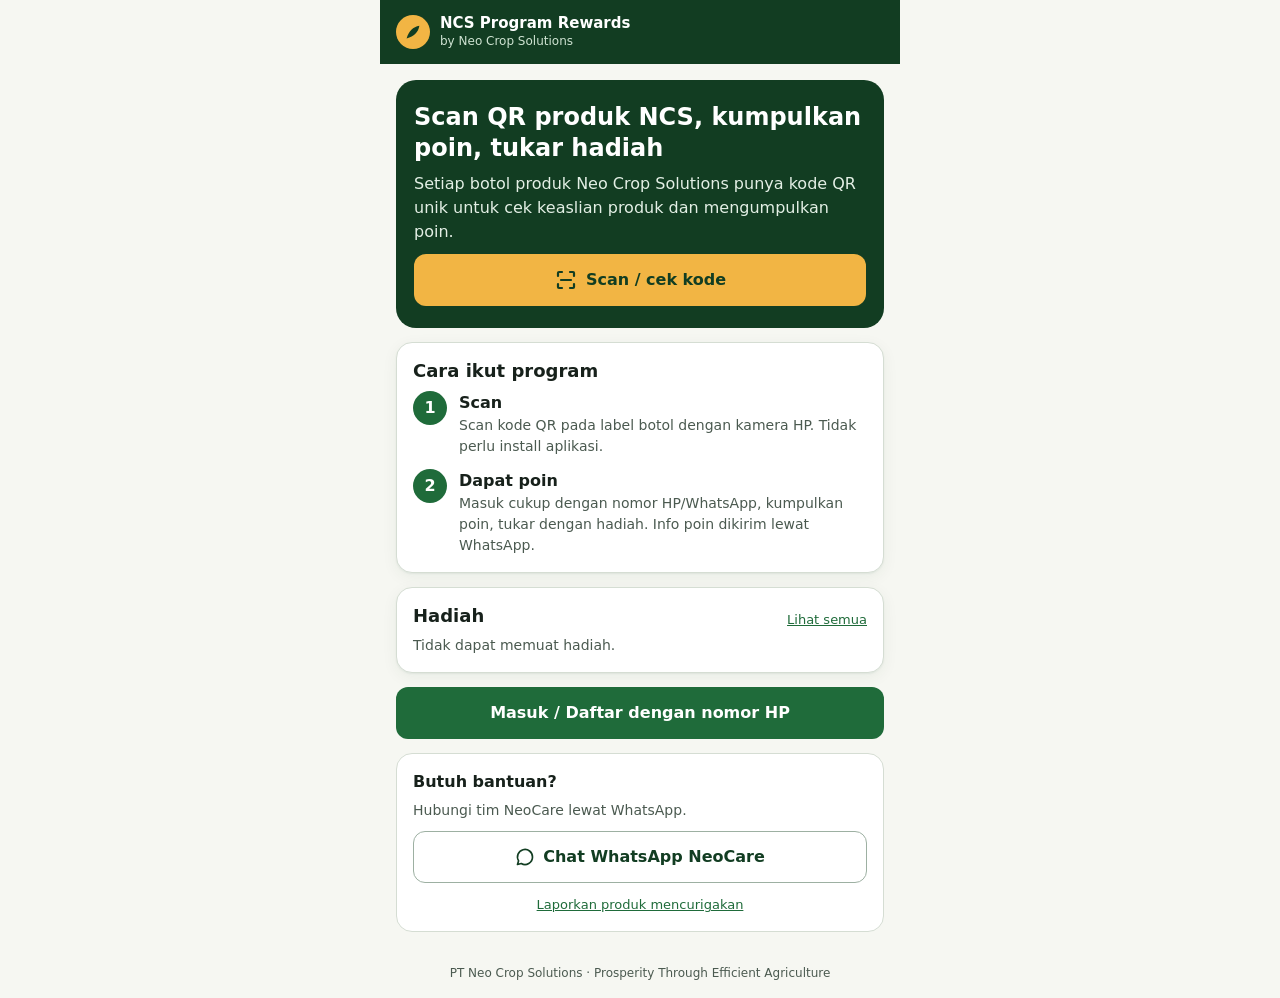
<file: index.html>
<!doctype html>
<html lang="id">
<head>
<meta charset="utf-8">
<meta name="viewport" content="width=device-width, initial-scale=1, viewport-fit=cover">
<meta name="theme-color" content="#123D22">
<meta name="description" content="NCS Program Rewards - scan QR produk NCS, cek keaslian produk, kumpulkan poin dan tukar hadiah. Program PT Neo Crop Solutions.">
<meta name="robots" content="noindex">
<title>NCS Program Rewards · Neo Crop Solutions</title>
<link rel="manifest" href="/manifest.webmanifest">
<link rel="icon" href="/icons/icon-192.png">
<link rel="apple-touch-icon" href="/icons/icon-192.png">
<link rel="stylesheet" href="/styles.css">
</head>
<body>
<div id="root"><noscript>Aktifkan JavaScript untuk memakai NCS Program Rewards.</noscript></div>
<script src="/config.js"></script>
<script src="/vendor/supabase-2.45.4.js"></script>
<script src="/app.js"></script>
</body>
</html>
</file>
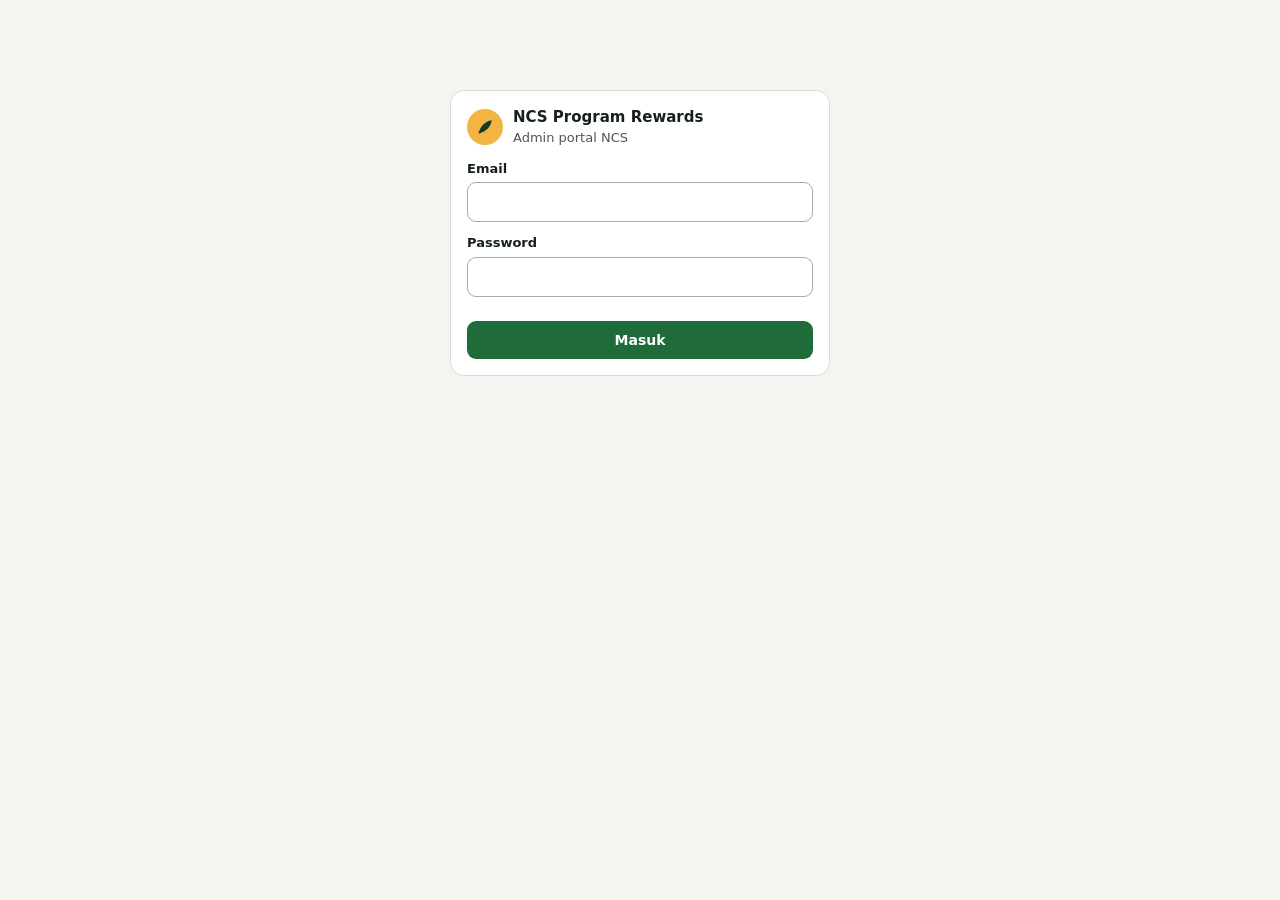
<file: admin/index.html>
<!doctype html>
<html lang="id">
<head>
<meta charset="utf-8">
<meta name="viewport" content="width=device-width, initial-scale=1">
<meta name="robots" content="noindex, nofollow">
<meta name="theme-color" content="#123D22">
<title>Admin · NCS Program Rewards</title>
<link rel="icon" href="/icons/icon-192.png">
<link rel="stylesheet" href="/admin/admin.css">
</head>
<body>
<div id="root"></div>
<script src="/config.js"></script>
<script src="/vendor/supabase-2.45.4.js"></script>
<script src="/admin/admin.js"></script>
</body>
</html>
</file>
<file: styles.css>
/* NCS Program Rewards - member app (mobile first) */
:root {
  --green: #123D22; --green2: #1F6B3A; --green3: #2E8A4E; --tint: #E6F0E3; --tint2: #F1F6EF;
  --gold: #F2B544; --goldtint: #FFF4DC; --gold-ink: #5A3B00;
  --ink: #17211B; --muted: #4B5A50; --line: #D5DDD3; --bg: #F6F7F2; --card: #FFFFFF;
  --red: #A3261B; --redtint: #FBE9E7; --amber-ink: #7A4F00;
  --radius: 16px; --shadow: 0 1px 2px rgba(18, 61, 34, .06), 0 4px 16px rgba(18, 61, 34, .06);
}
* { box-sizing: border-box; -webkit-tap-highlight-color: transparent; }
html, body { margin: 0; }
body { background: var(--bg); color: var(--ink); font-family: system-ui, -apple-system, "Segoe UI", Roboto, Arial, sans-serif;
       font-size: 16px; line-height: 1.5; }
button, input, select, textarea { font: inherit; color: inherit; }
a { color: var(--green2); }
.app { max-width: 520px; margin: 0 auto; min-height: 100vh; display: flex; flex-direction: column; background: var(--bg); }
.demo-banner { background: var(--gold); color: var(--green); font-size: 12px; font-weight: 700; text-align: center; padding: 4px 8px; }

/* header */
.top { background: var(--green); color: #fff; padding: 14px 16px; display: flex; align-items: center; gap: 10px; position: sticky; top: 0; z-index: 10; }
.top .brand { display: flex; align-items: center; gap: 10px; text-decoration: none; color: #fff; flex: 1; min-width: 0; }
.top .brand b { display: block; font-size: 15px; line-height: 1.2; }
.top .brand span { display: block; font-size: 12px; color: #CFE3D2; }
.top .back, .top .icon-btn { width: 44px; height: 44px; border-radius: 12px; border: 0; background: rgba(255,255,255,.12); color: #fff;
       display: inline-flex; align-items: center; justify-content: center; text-decoration: none; cursor: pointer; flex: 0 0 auto; }
.top h1 { font-size: 18px; margin: 0; flex: 1; }

main { flex: 1; padding: 16px; display: flex; flex-direction: column; gap: 14px; }
main.with-nav { padding-bottom: 96px; }
.card { background: var(--card); border: 1px solid var(--line); border-radius: var(--radius); padding: 16px; box-shadow: var(--shadow); }
.card.flat { box-shadow: none; }
h2 { font-size: 18px; margin: 0 0 8px; line-height: 1.3; }
h3 { font-size: 16px; margin: 0 0 6px; }
p { margin: 0 0 10px; }
p:last-child { margin-bottom: 0; }
.muted { color: var(--muted); font-size: 14px; }
.small { font-size: 13px; }
.center { text-align: center; }
.row { display: flex; align-items: center; gap: 10px; }
.between { justify-content: space-between; }
.stack { display: flex; flex-direction: column; gap: 10px; }
.grid2 { display: grid; grid-template-columns: repeat(2, minmax(0, 1fr)); gap: 10px; }
.hidden { display: none !important; }

/* buttons */
.btn { display: inline-flex; align-items: center; justify-content: center; gap: 8px; min-height: 52px; padding: 0 18px; border-radius: 12px;
       border: 0; background: var(--green2); color: #fff; font-weight: 700; font-size: 16px; text-decoration: none; cursor: pointer; width: 100%; }
.btn:active { transform: translateY(1px); }
.btn[disabled] { background: #C9D3CB; color: #5E6B62; cursor: not-allowed; }
.btn.gold { background: var(--gold); color: var(--green); }
.btn.ghost { background: #fff; color: var(--green); border: 1.5px solid #9DB0A2; }
.btn.danger { background: var(--red); }
.btn.sm { min-height: 44px; font-size: 15px; padding: 0 14px; width: auto; }
.btn.link { background: none; color: var(--green2); min-height: 44px; padding: 0 6px; width: auto; text-decoration: underline; font-weight: 600; }

/* forms */
label.lbl, .lbl { display: block; font-size: 14px; font-weight: 600; margin-bottom: 6px; }
.lbl .opt { font-weight: 400; color: var(--muted); }
.field { display: flex; flex-direction: column; }
.input, select.input, textarea.input { width: 100%; min-height: 52px; border: 1.5px solid #9DB0A2; border-radius: 12px; padding: 0 14px;
       font-size: 17px; background: #fff; outline: none; }
textarea.input { padding: 12px 14px; min-height: 96px; resize: vertical; font-size: 16px; }
.input:focus { border-color: var(--green2); box-shadow: 0 0 0 3px rgba(31,107,58,.15); }
.phone-wrap { display: flex; align-items: stretch; border: 1.5px solid #9DB0A2; border-radius: 12px; overflow: hidden; background: #fff; }
.phone-wrap:focus-within { border-color: var(--green2); box-shadow: 0 0 0 3px rgba(31,107,58,.15); }
.phone-wrap span { padding: 0 12px; display: flex; align-items: center; font-weight: 700; color: var(--muted); border-right: 1px solid var(--line); }
.phone-wrap input { border: 0; outline: 0; flex: 1; min-height: 52px; padding: 0 12px; font-size: 18px; letter-spacing: .02em; min-width: 0; }
.pin { letter-spacing: .5em; font-size: 22px; text-align: center; font-family: ui-monospace, Menlo, Consolas, monospace; }
.code-input { letter-spacing: .12em; font-size: 20px; text-align: center; text-transform: uppercase; font-family: ui-monospace, Menlo, Consolas, monospace; }
.chips { display: flex; flex-wrap: wrap; gap: 8px; }
.chip { min-height: 44px; padding: 0 16px; border-radius: 999px; border: 1.5px solid #9DB0A2; background: #fff; font-weight: 600; font-size: 15px; cursor: pointer; }
.chip[aria-pressed="true"] { background: var(--green2); color: #fff; border-color: var(--green2); }
.check { display: flex; gap: 10px; align-items: flex-start; font-size: 14px; }
.check input { width: 24px; height: 24px; margin: 0; accent-color: var(--green2); flex: 0 0 auto; }
.seg { display: grid; grid-template-columns: 1fr 1fr; gap: 8px; }
.seg button { min-height: 72px; border-radius: 14px; border: 1.5px solid #9DB0A2; background: #fff; font-weight: 700; cursor: pointer; padding: 10px;
              display: flex; flex-direction: column; align-items: center; justify-content: center; gap: 4px; font-size: 15px; }
.seg button small { font-weight: 400; color: var(--muted); font-size: 12px; }
.seg button[aria-pressed="true"] { border: 2px solid var(--green2); background: var(--tint); }
.err { background: var(--redtint); color: #5C1A13; border-radius: 12px; padding: 10px 12px; font-size: 14px; }
.ok-msg { background: var(--tint); color: var(--green); border-radius: 12px; padding: 10px 12px; font-size: 14px; }

/* status / product */
.pill { display: inline-flex; align-items: center; gap: 6px; font-weight: 700; font-size: 13px; padding: 6px 12px; border-radius: 999px; }
.pill.ok { background: var(--tint); color: var(--green2); }
.pill.warn { background: var(--goldtint); color: var(--gold-ink); }
.pill.bad { background: var(--redtint); color: var(--red); }
.product { display: flex; gap: 14px; align-items: center; }
.bottle { width: 72px; height: 92px; border-radius: 12px; background: var(--tint2); display: flex; align-items: center; justify-content: center; flex: 0 0 auto; }
.ptsbox { display: flex; justify-content: space-between; align-items: center; background: var(--goldtint); border-radius: 12px; padding: 12px 14px; }
.ptsbox b { font-size: 24px; color: var(--green); }
.status-card.bad { border-color: #E3A49C; background: var(--redtint); }
.status-card.warn { border-color: #EBCB8B; background: #FFFBF1; }
.codebig { font-family: ui-monospace, Menlo, Consolas, monospace; font-size: 20px; letter-spacing: .08em; font-weight: 700; color: var(--green); }

/* success */
.success { background: var(--green); color: #fff; border-radius: 20px; padding: 28px 20px; text-align: center; }
.success .tick { width: 84px; height: 84px; border-radius: 50%; background: var(--gold); display: flex; align-items: center; justify-content: center; margin: 0 auto 12px; }
.success .big { font-size: 56px; font-weight: 800; color: var(--gold); line-height: 1; margin: 6px 0; }
.success p { color: #E3EFE5; }

/* balance */
.balance { background: var(--green); color: #fff; border-radius: 20px; padding: 18px; display: flex; flex-direction: column; gap: 12px; }
.balance .lbl2 { font-size: 13px; color: #CFE3D2; }
.balance .num { font-size: 44px; font-weight: 800; line-height: 1.05; }
.balance .sub { font-size: 13px; color: #CFE3D2; }
.progress { height: 10px; background: var(--tint); border-radius: 999px; overflow: hidden; }
.progress > div { height: 100%; background: var(--green2); border-radius: 999px; }

/* lists */
.list { list-style: none; margin: 0; padding: 0; background: #fff; border: 1px solid var(--line); border-radius: 14px; overflow: hidden; }
.list li { display: flex; justify-content: space-between; align-items: center; gap: 10px; padding: 12px 14px; border-top: 1px solid #E8EDE6; }
.list li:first-child { border-top: 0; }
.list .t { font-weight: 600; font-size: 15px; }
.list .s { font-size: 12.5px; color: var(--muted); }
.delta { font-weight: 800; font-size: 16px; white-space: nowrap; }
.delta.plus { color: var(--green2); } .delta.minus { color: var(--red); } .delta.held { color: var(--amber-ink); }
.empty { text-align: center; color: var(--muted); padding: 24px 12px; font-size: 14px; }
.tabs { display: grid; grid-template-columns: 1fr 1fr; background: #E3EAE1; border-radius: 12px; padding: 4px; }
.tabs button { min-height: 44px; border: 0; border-radius: 9px; background: transparent; font-weight: 700; cursor: pointer; color: var(--muted); }
.tabs button[aria-selected="true"] { background: #fff; color: var(--green); box-shadow: var(--shadow); }

/* rewards */
.rewards { display: grid; grid-template-columns: repeat(2, minmax(0, 1fr)); gap: 12px; }
.reward { background: #fff; border: 1px solid var(--line); border-radius: 16px; padding: 12px; display: flex; flex-direction: column; gap: 6px; }
.reward.can { border: 2px solid var(--green2); }
.reward .img { height: 88px; border-radius: 12px; background: var(--tint2); display: flex; align-items: center; justify-content: center; overflow: hidden; }
.reward .img img { width: 100%; height: 100%; object-fit: cover; }
.reward .name { font-weight: 700; font-size: 15px; line-height: 1.3; }
.reward .pts { font-size: 14px; color: var(--muted); }
.reward .btn { min-height: 44px; font-size: 14px; margin-top: auto; }

/* steps */
.steps { list-style: none; padding: 0; margin: 0; display: grid; gap: 12px; }
.steps li { display: flex; gap: 12px; align-items: flex-start; }
.num-dot { flex: 0 0 34px; height: 34px; border-radius: 50%; background: var(--green2); color: #fff; font-weight: 800; display: flex; align-items: center; justify-content: center; }

/* hero */
.hero { background: var(--green); color: #fff; border-radius: 20px; padding: 22px 18px; }
.hero h2 { font-size: 24px; color: #fff; }
.hero p { color: #E3EFE5; }

/* bottom nav */
.nav { position: fixed; bottom: 0; left: 0; right: 0; z-index: 20; display: flex; justify-content: center; pointer-events: none; }
.nav-inner { pointer-events: auto; width: 100%; max-width: 520px; background: #fff; border-top: 1px solid var(--line);
             display: grid; grid-template-columns: repeat(4, 1fr); padding: 6px 6px calc(10px + env(safe-area-inset-bottom)); }
.nav a { min-height: 54px; display: flex; flex-direction: column; align-items: center; justify-content: center; gap: 2px; font-size: 12px;
         font-weight: 600; color: var(--muted); text-decoration: none; border-radius: 12px; }
.nav a[aria-current="page"] { color: var(--green2); font-weight: 800; }
.nav a.scan-tab { color: var(--green); }
.nav a.scan-tab .ic { background: var(--gold); border-radius: 14px; width: 48px; height: 34px; display: flex; align-items: center; justify-content: center; }

/* sheet / modal */
.sheet-back { position: fixed; inset: 0; background: rgba(10, 25, 15, .45); z-index: 40; display: flex; align-items: flex-end; justify-content: center; }
.sheet { background: #fff; width: 100%; max-width: 520px; border-radius: 20px 20px 0 0; padding: 18px 16px calc(18px + env(safe-area-inset-bottom));
         max-height: 92vh; overflow: auto; display: flex; flex-direction: column; gap: 12px; }
.sheet .handle { width: 44px; height: 5px; background: #CBD5CC; border-radius: 3px; margin: -6px auto 4px; }

/* toast */
.toast { position: fixed; left: 50%; bottom: 96px; transform: translateX(-50%); background: var(--ink); color: #fff; padding: 12px 16px; border-radius: 12px;
         font-size: 14px; z-index: 60; max-width: 90vw; box-shadow: var(--shadow); }

/* scanner */
#reader { width: 100%; border-radius: 16px; overflow: hidden; background: #1C2620; min-height: 260px; }
#reader video { border-radius: 16px; }
.scan-log li .t { font-size: 14px; }

.spinner { width: 36px; height: 36px; border: 4px solid var(--tint); border-top-color: var(--green2); border-radius: 50%; animation: spin .8s linear infinite; margin: 24px auto; }
@keyframes spin { to { transform: rotate(360deg); } }
footer.foot { padding: 16px; font-size: 12px; color: var(--muted); text-align: center; }
</file>
<file: admin/admin.css>
/* NCS Program Rewards - NCS admin portal */
:root { --green:#123D22; --green2:#1F6B3A; --tint:#E6F0E3; --gold:#F2B544; --goldtint:#FFF4DC; --ink:#17211B; --muted:#4B5A50;
        --line:#D5DDD3; --bg:#F3F5F0; --red:#A3261B; --redtint:#FBE9E7; --amber:#7A4F00; }
* { box-sizing: border-box; }
html, body { margin: 0; }
body { background: var(--bg); color: var(--ink); font-family: system-ui, -apple-system, "Segoe UI", Roboto, Arial, sans-serif; font-size: 15px; line-height: 1.45; }
button, input, select, textarea { font: inherit; color: inherit; }
a { color: var(--green2); }
.wrap { display: flex; flex-wrap: wrap; min-height: 100vh; }
.side { flex: 1 1 220px; max-width: 100%; background: var(--green); color: #fff; padding: 18px 12px; display: flex; flex-direction: column; gap: 2px; }
.side .brand { display: flex; align-items: center; gap: 10px; padding: 0 8px 16px; }
.side .brand b { display: block; font-size: 14px; } .side .brand span { font-size: 12px; color: #CFE3D2; }
.side a { color: #E3EFE5; text-decoration: none; padding: 10px 12px; border-radius: 10px; font-size: 14px; display: flex; justify-content: space-between; align-items: center; }
.side a[aria-current="page"] { background: var(--green2); color: #fff; font-weight: 700; }
.side a .badge { background: var(--gold); color: var(--green); border-radius: 999px; font-size: 11px; font-weight: 800; padding: 1px 8px; }
.side .who { margin-top: auto; padding: 14px 10px 0; font-size: 12px; color: #CFE3D2; border-top: 1px solid rgba(255,255,255,.15); }
.side .who button { margin-top: 8px; background: none; border: 1px solid rgba(255,255,255,.35); color: #fff; border-radius: 8px; padding: 6px 10px; cursor: pointer; }
.main { flex: 999 1 640px; min-width: 0; padding: 24px 28px 48px; display: flex; flex-direction: column; gap: 18px; }
@media (max-width: 860px) {
  .side { flex-basis: 100%; flex-direction: row; flex-wrap: wrap; padding: 10px; gap: 4px; }
  .side .brand { flex-basis: 100%; padding-bottom: 6px; }
  .side a { padding: 8px 10px; font-size: 13px; }
  .side .who { flex-basis: 100%; margin-top: 6px; padding-top: 8px; }
  .main { padding: 16px 14px 40px; }
}
h1 { font-size: 24px; margin: 0; } h2 { font-size: 17px; margin: 0 0 10px; } h3 { font-size: 15px; margin: 0 0 8px; }
.head { display: flex; flex-wrap: wrap; justify-content: space-between; align-items: flex-end; gap: 10px; }
.muted { color: var(--muted); font-size: 13px; }
.card { background: #fff; border: 1px solid var(--line); border-radius: 14px; padding: 16px; }
.kpis { display: grid; grid-template-columns: repeat(auto-fit, minmax(170px, 1fr)); gap: 12px; }
.kpi { background: #fff; border: 1px solid var(--line); border-radius: 14px; padding: 14px; display: flex; flex-direction: column; gap: 2px; }
.kpi .v { font-size: 26px; font-weight: 800; } .kpi .l { font-size: 13px; color: var(--muted); } .kpi .s { font-size: 12px; color: var(--green2); font-weight: 600; }
.kpi.bad { background: var(--redtint); border-color: #E3A49C; } .kpi.bad .v { color: var(--red); }
.kpi.warn { background: var(--goldtint); border-color: #EBCB8B; }
.cols { display: flex; flex-wrap: wrap; gap: 16px; } .cols > * { flex: 1 1 360px; min-width: 0; }
.tbl-wrap { overflow-x: auto; }
table { width: 100%; border-collapse: collapse; font-size: 13.5px; }
th { text-align: left; font-size: 12px; color: var(--muted); font-weight: 700; padding: 8px 10px; border-bottom: 1px solid var(--line); white-space: nowrap; }
td { padding: 9px 10px; border-bottom: 1px solid #E8EDE6; vertical-align: top; }
td.n, th.n { text-align: right; white-space: nowrap; }
tr.click { cursor: pointer; } tr.click:hover td { background: #F7F9F5; }
.btn { display: inline-flex; align-items: center; justify-content: center; gap: 6px; min-height: 38px; padding: 0 14px; border-radius: 9px; border: 0;
       background: var(--green2); color: #fff; font-weight: 700; font-size: 14px; cursor: pointer; text-decoration: none; white-space: nowrap; }
.btn.ghost { background: #fff; color: var(--green); border: 1px solid #9DB0A2; } .btn.danger { background: var(--red); } .btn.gold { background: var(--gold); color: var(--green); }
.btn.sm { min-height: 32px; padding: 0 10px; font-size: 13px; }
.btn[disabled] { opacity: .5; cursor: not-allowed; }
.btns { display: flex; flex-wrap: wrap; gap: 6px; }
.input, select.input, textarea.input { min-height: 40px; border: 1px solid #9DB0A2; border-radius: 9px; padding: 0 10px; background: #fff; font-size: 14px; }
textarea.input { padding: 8px 10px; min-height: 70px; width: 100%; }
.form { display: grid; grid-template-columns: repeat(auto-fit, minmax(200px, 1fr)); gap: 12px; }
.form label { display: flex; flex-direction: column; gap: 4px; font-size: 13px; font-weight: 600; }
.toolbar { display: flex; flex-wrap: wrap; gap: 8px; align-items: center; }
.pill { display: inline-block; font-size: 12px; font-weight: 700; padding: 2px 9px; border-radius: 999px; background: var(--tint); color: var(--green2); white-space: nowrap; }
.pill.warn { background: var(--goldtint); color: var(--amber); } .pill.bad { background: var(--redtint); color: var(--red); } .pill.grey { background: #EEF1EC; color: var(--muted); }
.err { background: var(--redtint); color: #5C1A13; border-radius: 10px; padding: 10px 12px; font-size: 14px; }
.ok { background: var(--tint); color: var(--green); border-radius: 10px; padding: 10px 12px; font-size: 14px; }
.bars { display: flex; align-items: flex-end; gap: 10px; height: 180px; border-bottom: 1px solid #C3CEC5; padding: 0 4px; }
.bars .col { flex: 1; display: flex; flex-direction: column; justify-content: flex-end; height: 100%; gap: 2px; position: relative; min-width: 18px; }
.bars .seg { border-radius: 3px 3px 0 0; } .bars .tot { font-size: 11px; text-align: center; color: var(--muted); }
.bars-x { display: flex; gap: 10px; padding: 4px 4px 0; font-size: 11px; color: var(--muted); } .bars-x span { flex: 1; text-align: center; min-width: 18px; }
.legend { display: flex; gap: 14px; font-size: 12px; color: var(--muted); flex-wrap: wrap; } .legend i { display: inline-block; width: 10px; height: 10px; border-radius: 2px; margin-right: 5px; vertical-align: -1px; }
.modal-back { position: fixed; inset: 0; background: rgba(10,25,15,.45); display: flex; align-items: center; justify-content: center; z-index: 50; padding: 16px; }
.modal { background: #fff; border-radius: 14px; padding: 20px; width: 100%; max-width: 720px; max-height: 90vh; overflow: auto; display: flex; flex-direction: column; gap: 14px; }
.login { max-width: 380px; margin: 10vh auto; display: flex; flex-direction: column; gap: 12px; }
.progress { height: 10px; background: var(--tint); border-radius: 99px; overflow: hidden; } .progress div { height: 100%; background: var(--green2); }
.toast { position: fixed; right: 20px; bottom: 20px; background: var(--ink); color: #fff; padding: 10px 14px; border-radius: 10px; z-index: 60; font-size: 14px; }
.spinner { width: 32px; height: 32px; border: 4px solid var(--tint); border-top-color: var(--green2); border-radius: 50%; animation: spin .8s linear infinite; margin: 30px auto; }
@keyframes spin { to { transform: rotate(360deg); } }
.mono { font-family: ui-monospace, Menlo, Consolas, monospace; }

.wa-msg { white-space: pre-line; font-size: 12.5px; line-height: 1.45; max-width: 420px; max-height: 180px; overflow: auto; }
.wa-link { display: inline-block; margin-left: 4px; padding: 0 6px; border-radius: 6px; background: #25D366; color: #fff !important; font-size: 11px; font-weight: 700; text-decoration: none; }
.toolbar label { display: flex; align-items: center; gap: 6px; font-size: 13px; font-weight: 600; }
</file>
